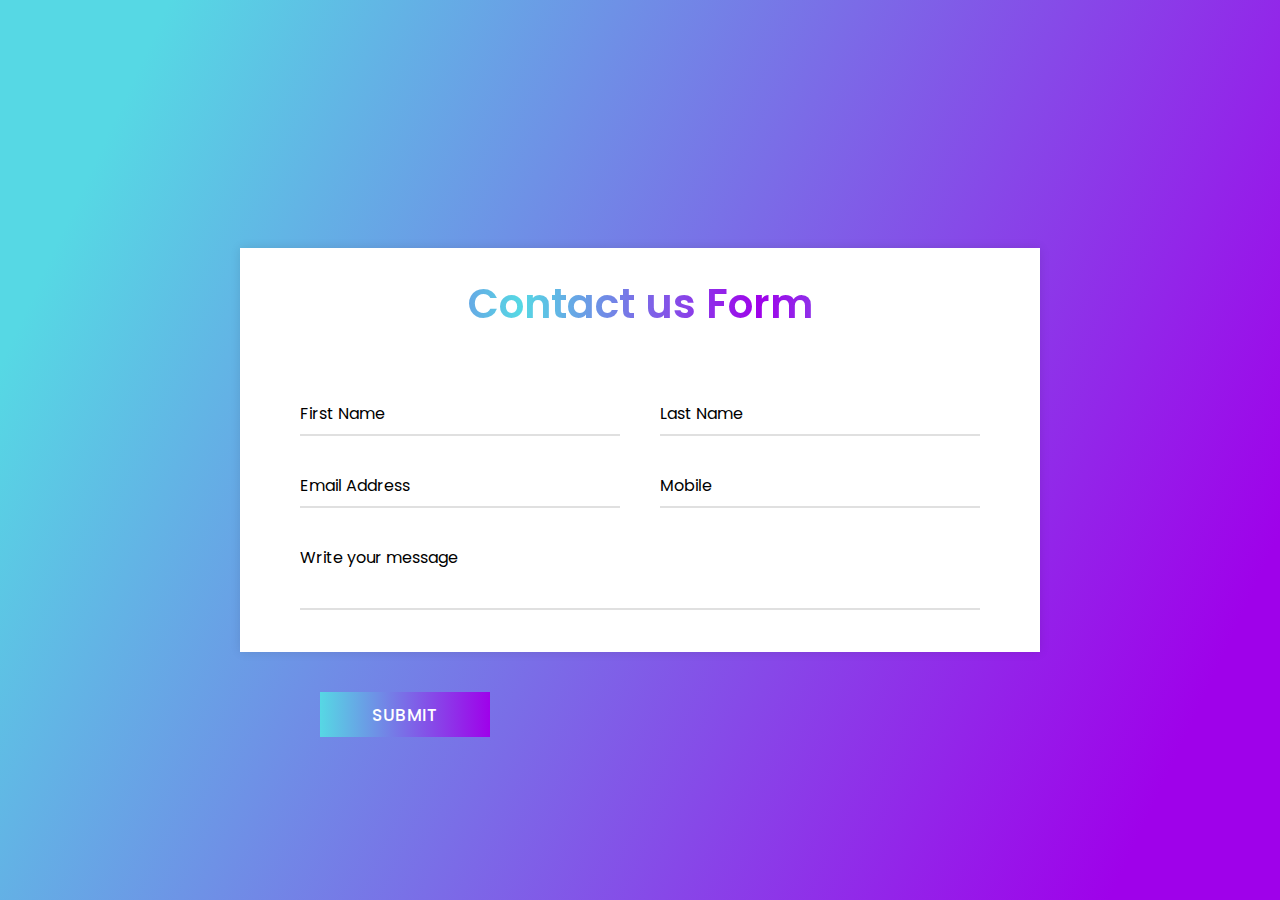
<file: contacts.html>
<!DOCTYPE html>
<html lang="en">
<head>
    <meta charset="UTF-8">
    <meta name="viewport" content="width=device-width, initial-scale=1.0">
    <title>Contacts Us</title>
    <style>
        @import url('https://fonts.googleapis.com/css?family=Poppins:400,500,600,700&display=swap');
*{
  margin: 0;
  padding: 0;
  outline: none;
  box-sizing: border-box;
  font-family: 'Poppins', sans-serif;
}
body{
  display: flex;
  align-items: center;
  justify-content: center;
  min-height: 100vh;
  padding: 10px;
  font-family: 'Poppins', sans-serif;
  background: linear-gradient(115deg, #56d8e4 10%, #9f01ea 90%);
}
.container{
  max-width: 800px;
  background: #fff;
  width: 800px;
  padding: 25px 40px 10px 40px;
  box-shadow: 0px 0px 10px rgba(0,0,0,0.1);
}
.container .text{
  text-align: center;
  font-size: 41px;
  font-weight: 600;
  font-family: 'Poppins', sans-serif;
  background: -webkit-linear-gradient(right, #56d8e4, #9f01ea, #56d8e4, #9f01ea);
  -webkit-background-clip: text;
  -webkit-text-fill-color: transparent;
}
.container form{
  padding: 30px 0 0 0;
}
.container form .form-row{
  display: flex;
  margin: 32px 0;
}
form .form-row .input-data{
  width: 100%;
  height: 40px;
  margin: 0 20px;
  position: relative;
}
form .form-row .textarea{
  height: 70px;
}
.input-data input,
.textarea textarea{
  display: block;
  width: 100%;
  height: 100%;
  border: none;
  font-size: 17px;
  border-bottom: 2px solid rgba(0,0,0, 0.12);
}
.input-data input:focus ~ label, .textarea textarea:focus ~ label,
.input-data input:valid ~ label, .textarea textarea:valid ~ label{
  transform: translateY(-20px);
  font-size: 14px;
  color: #3498db;
}
.textarea textarea{
  resize: none;
  padding-top: 10px;
}
.input-data label{
  position: absolute;
  pointer-events: none;
  bottom: 10px;
  font-size: 16px;
  transition: all 0.3s ease;
}
.textarea label{
  width: 100%;
  bottom: 40px;
  background: #fff;
}
.input-data .underline{
  position: absolute;
  bottom: 0;
  height: 2px;
  width: 100%;
}
.input-data .underline:before{
  position: absolute;
  content: "";
  height: 2px;
  width: 100%;
  background: #3498db;
  transform: scaleX(0);
  transform-origin: center;
  transition: transform 0.3s ease;
}
.input-data input:focus ~ .underline:before,
.input-data input:valid ~ .underline:before,
.textarea textarea:focus ~ .underline:before,
.textarea textarea:valid ~ .underline:before{
  transform: scale(1);
}
.submit-btn .input-data{
  overflow: hidden;
  height: 45px!important;
  width: 25%!important;
}
.submit-btn .input-data .inner{
  height: 100%;
  width: 300%;
  position: absolute;
  left: -100%;
  background: -webkit-linear-gradient(right, #56d8e4, #9f01ea, #56d8e4, #9f01ea);
  transition: all 0.4s;
}
.submit-btn .input-data:hover .inner{
  left: 0;
}
.submit-btn .input-data input{
  background: none;
  border: none;
  color: #fff;
  font-size: 17px;
  font-weight: 500;
  text-transform: uppercase;
  letter-spacing: 1px;
  cursor: pointer;
  position: relative;
  z-index: 2;
}
@media (max-width: 700px) {
  .container .text{
    font-size: 30px;
  }
  .container form{
    padding: 10px 0 0 0;
  }
  .container form .form-row{
    display: block;
  }
  form .form-row .input-data{
    margin: 35px 0!important;
  }
  .submit-btn .input-data{
    width: 40%!important;
  }
}
    </style>
</head>
<body>
    <div class="container">
        <div class="text">
           Contact us Form
        </div>
        <form action="https://sheetdb.io/api/v1/2or6do1k8sn75" method="post" id="sheetdb">
           <div class="form-row">
              <div class="input-data">
                 <input type="text" required name="data[firstname]">
                 <div class="underline"></div>
                 <label for="">First Name</label>
              </div>
              <div class="input-data">
                 <input type="text" required name="data[lastname]">
                 <div class="underline"></div>
                 <label for="">Last Name</label>
              </div>
           </div>
           <div class="form-row">
              <div class="input-data">
                 <input type="email" required name="data[email]">
                 <div class="underline"></div>
                 <label for="">Email Address</label>
              </div>
              <div class="input-data">
                 <input type="text" required name="data[mobile]">
                 <div class="underline"></div>
                 <label for="">Mobile</label>
              </div>
           </div>
           <div class="form-row">
           <div class="input-data textarea">
              <textarea rows="8" cols="80" required name="data[messege]"></textarea>
              <br />
              <div class="underline"></div>
              <label for="">Write your message</label>
              <br />
              <div class="form-row submit-btn">
                 <div class="input-data">
                    <div class="inner"></div>
                    <input type="submit" value="submit" name="data[submit]">
                 </div>
              </div>
        </form>
        </div>
        <script>
          var form = document.getElementById('sheetdb-form');
          form.addEventListener("submit", e => {
            e.preventDefault();
            fetch(form.action, {
                method : "POST",
                body: new FormData(document.getElementById("sheetdb-form")),
            }).then(
                response => response.json()
            ).then((html) => {
              // you can put any JS code here
              window.open('d.html', '_blank');
  
            });
          });
        </script>
</body>
</html>
</file>
